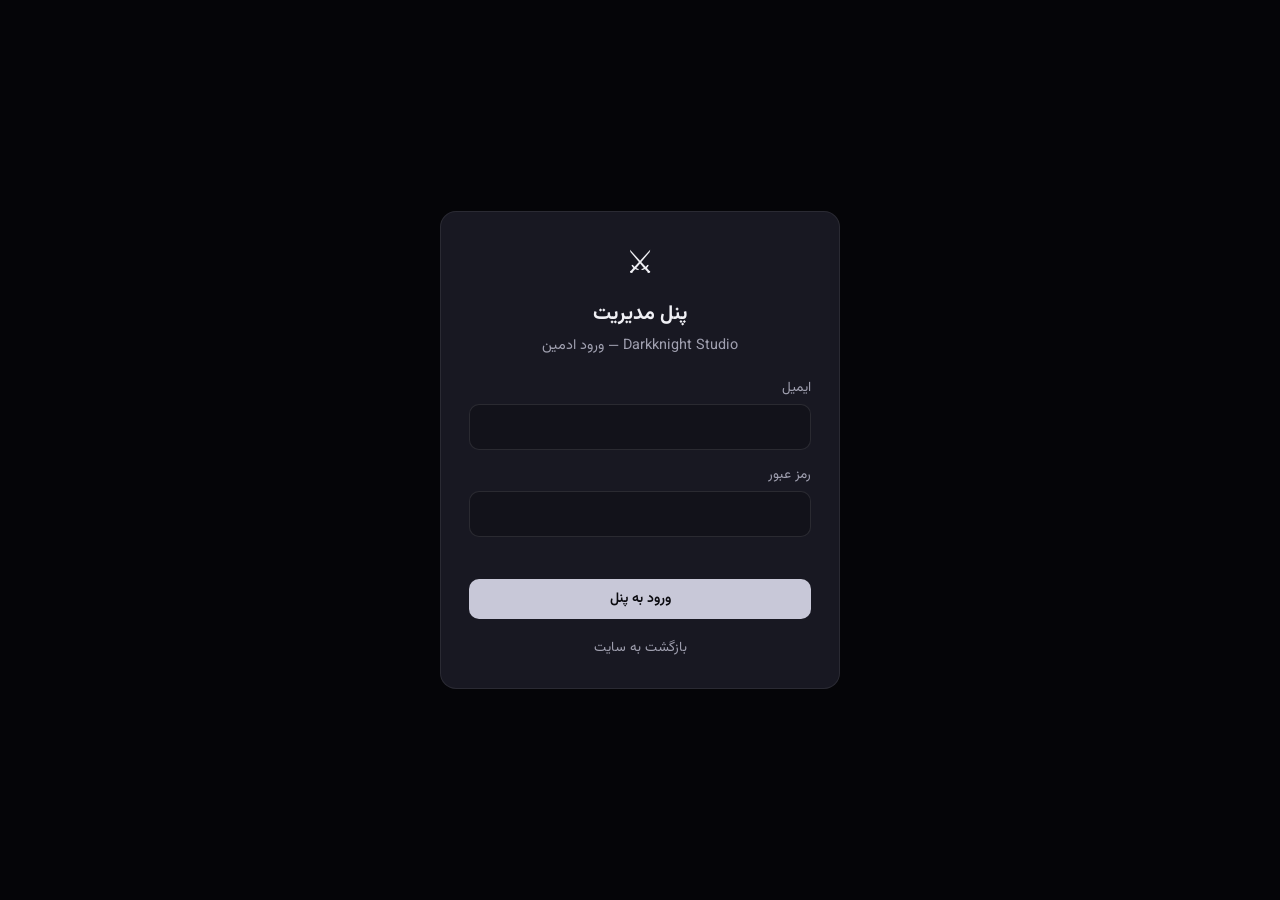
<file: darkknight/admin.html>
<!DOCTYPE html>
<html lang="fa" dir="rtl">
<head>
  <meta charset="UTF-8">
  <meta name="viewport" content="width=device-width, initial-scale=1.0">
  <title>پنل مدیریت | Darkknight Studio</title>
  <meta name="robots" content="noindex, nofollow">
  <meta name="theme-color" content="#050508">
  <link href="https://fonts.googleapis.com/css2?family=Vazirmatn:wght@400;500;600;700;800&display=swap" rel="stylesheet">
  <style>
    *{box-sizing:border-box;margin:0;padding:0}
    body{font-family:Vazirmatn,system-ui,sans-serif;background:#050508;color:#f0f0f5;min-height:100vh}
    .login-wrap{min-height:100vh;display:flex;align-items:center;justify-content:center;padding:1.5rem}
    .card{width:100%;max-width:400px;background:rgba(26,26,36,.95);border:1px solid rgba(255,255,255,.08);border-radius:16px;padding:1.75rem}
    .icon{text-align:center;font-size:2rem;margin-bottom:.5rem}
    h1{text-align:center;font-size:1.25rem;margin-bottom:.25rem}
    .sub{text-align:center;color:#a0a0b0;font-size:.9rem;margin-bottom:1.25rem}
    label{display:block;margin-bottom:.35rem;font-size:.85rem;color:#a0a0b0}
    input,textarea,select{width:100%;padding:.65rem .85rem;margin-bottom:.85rem;background:#12121a;border:1px solid rgba(255,255,255,.1);border-radius:10px;color:#f0f0f5;font-size:.95rem;font-family:inherit}
    textarea{min-height:90px;resize:vertical}
    input:focus,textarea:focus,select:focus{outline:none;border-color:#c8c8d8}
    .btn{display:inline-flex;align-items:center;justify-content:center;padding:.55rem 1rem;border:none;border-radius:10px;font-weight:600;font-size:.875rem;cursor:pointer;font-family:inherit}
    .btn-primary{background:#c8c8d8;color:#0a0a0f}
    .btn-ghost{background:transparent;border:1px solid rgba(255,255,255,.12);color:#a0a0b0}
    .btn-danger{background:#ef4444;color:#fff}
    .btn-sm{padding:.35rem .65rem;font-size:.8rem}
    .btn:disabled{opacity:.6;cursor:not-allowed}
    .btn-block{width:100%}
    .error{color:#ef4444;font-size:.85rem;margin-bottom:.75rem;min-height:1.2em}
    .ok{color:#3ecf8e;font-size:.85rem;margin-bottom:.75rem}
    .back{text-align:center;margin-top:1rem}
    .back a{color:#a0a0b0;text-decoration:none;font-size:.85rem}
    #dashboard{display:none}
    .dash{display:grid;grid-template-columns:230px 1fr;min-height:100vh}
    .side{background:#0a0a0f;border-left:1px solid rgba(255,255,255,.08);padding:1rem .75rem;position:sticky;top:0;height:100vh;overflow-y:auto}
    .side .brand{font-weight:800;padding:.5rem .75rem 1rem;border-bottom:1px solid rgba(255,255,255,.08);margin-bottom:.75rem}
    .side a{display:block;padding:.5rem .75rem;color:#a0a0b0;text-decoration:none;border-radius:8px;font-size:.875rem;margin-bottom:.1rem}
    .side a:hover,.side a.active{background:rgba(200,200,216,.15);color:#f0f0f5}
    .side .role{font-size:.75rem;color:#6a6a7a;padding:0 .75rem .75rem}
    .main{padding:1.25rem 1.5rem;max-width:1100px}
    .main h2{font-size:1.2rem;margin-bottom:1rem}
    .toolbar{display:flex;flex-wrap:wrap;gap:.5rem;margin-bottom:1rem;align-items:center}
    .stats{display:grid;grid-template-columns:repeat(auto-fill,minmax(130px,1fr));gap:.75rem;margin-bottom:1.25rem}
    .stat{background:rgba(26,26,36,.9);border:1px solid rgba(255,255,255,.08);border-radius:12px;padding:.9rem}
    .stat b{font-size:1.35rem;display:block}
    .stat span{font-size:.75rem;color:#6a6a7a}
    table{width:100%;border-collapse:collapse;font-size:.85rem}
    th,td{padding:.55rem .4rem;border-bottom:1px solid rgba(255,255,255,.08);text-align:right;vertical-align:top}
    th{color:#6a6a7a;font-weight:600}
    .panel{display:none}
    .panel.active{display:block}
    .form-box{background:rgba(26,26,36,.9);border:1px solid rgba(255,255,255,.08);border-radius:12px;padding:1.15rem;margin-bottom:1.25rem}
    .form-box h3{font-size:1rem;margin-bottom:.85rem}
    .row2{display:grid;grid-template-columns:1fr 1fr;gap:.75rem}
    .muted{color:#6a6a7a;font-size:.85rem}
    .badge{display:inline-block;padding:.15rem .45rem;border-radius:999px;font-size:.7rem;background:rgba(200,200,216,.15);color:#c8c8d8}
    @media(max-width:768px){.dash{grid-template-columns:1fr}.side{position:static;height:auto}.row2{grid-template-columns:1fr}}
  </style>
</head>
<body>
  <div id="login-wrap" class="login-wrap">
    <div class="card">
      <div class="icon">⚔</div>
      <h1>پنل مدیریت</h1>
      <p class="sub">Darkknight Studio — ورود ادمین</p>
      <form id="login-form">
        <label>ایمیل</label>
        <input type="email" id="email" required dir="ltr" autocomplete="username">
        <label>رمز عبور</label>
        <input type="password" id="password" required dir="ltr" minlength="6" autocomplete="current-password">
        <p class="error" id="error"></p>
        <button type="submit" class="btn btn-primary btn-block" id="btn">ورود به پنل</button>
      </form>
      <p class="back"><a href="index.html">بازگشت به سایت</a></p>
    </div>
  </div>

  <div id="dashboard">
    <div class="dash">
      <aside class="side">
        <div class="brand">⚔ پنل مدیریت</div>
        <div class="role" id="admin-role"></div>
        <nav id="nav">
          <a href="#" data-p="dash" class="active">داشبورد</a>
          <a href="#" data-p="news">اخبار</a>
          <a href="#" data-p="products">فروشگاه / محصولات</a>
          <a href="#" data-p="categories">دسته‌بندی‌ها</a>
          <a href="#" data-p="projects">پروژه‌ها</a>
          <a href="#" data-p="team">اعضای تیم</a>
          <a href="#" data-p="tickets">تیکت‌ها</a>
          <a href="#" data-p="memberships">درخواست عضویت</a>
          <a href="#" data-p="orders">سفارش‌ها</a>
          <a href="#" data-p="links">لینک‌های رسمی</a>
          <a href="#" data-p="settings">تنظیمات سایت</a>
          <a href="owner.html" id="owner-link" style="display:none">پنل مالک ←</a>
          <a href="index.html">سایت</a>
          <a href="#" id="logout">خروج</a>
        </nav>
      </aside>
      <main class="main">
        <h2 id="title">داشبورد</h2>
        <div id="msg" class="ok"></div>
        <div id="p-dash" class="panel active"></div>
        <div id="p-news" class="panel"></div>
        <div id="p-products" class="panel"></div>
        <div id="p-categories" class="panel"></div>
        <div id="p-projects" class="panel"></div>
        <div id="p-team" class="panel"></div>
        <div id="p-tickets" class="panel"></div>
        <div id="p-memberships" class="panel"></div>
        <div id="p-orders" class="panel"></div>
        <div id="p-links" class="panel"></div>
        <div id="p-settings" class="panel"></div>
      </main>
    </div>
  </div>

<script>
(function(){
  var URL = "https://exaryvtjayuwgyqnioem.supabase.co";
  var KEY = "eyJhbGciOiJIUzI1NiIsInR5cCI6IkpXVCJ9.eyJpc3MiOiJzdXBhYmFzZSIsInJlZiI6ImV4YXJ5dnRqYXl1d2d5cW5pb2VtIiwicm9sZSI6ImFub24iLCJpYXQiOjE3ODk1NzgxMjUsImV4cCI6MjEwNTE1NDEyNX0.qMKyG9gwUTeNbfXhzbSbTEJMEh4Dy-5M3gZ9vXpmsKs";
  var session = null, admin = null;

  function hdr(auth){
    var h = {"apikey":KEY,"Content-Type":"application/json","Prefer":"return=representation"};
    h["Authorization"] = "Bearer " + ((auth && session && session.access_token) ? session.access_token : KEY);
    return h;
  }
  function esc(s){ if(s==null)return""; return String(s).replace(/&/g,"&amp;").replace(/</g,"&lt;").replace(/>/g,"&gt;").replace(/"/g,"&quot;"); }
  function toast(m, isErr){ var el=document.getElementById("msg"); el.className=isErr?"error":"ok"; el.textContent=m; setTimeout(function(){el.textContent="";},4000); }
  function slugify(t){ return String(t||"").trim().toLowerCase().replace(/\s+/g,"-").replace(/[^\w\u0600-\u06FF\-]+/g,"").slice(0,80) || ("item-"+Date.now()); }

  async function api(path, opt){
    opt = opt || {};
    var res = await fetch(URL + path, {
      method: opt.method || "GET",
      headers: Object.assign(hdr(opt.auth !== false), opt.headers||{}),
      body: opt.body ? JSON.stringify(opt.body) : undefined
    });
    var text = await res.text();
    var data = null;
    try { data = text ? JSON.parse(text) : null; } catch(e){ data = text; }
    if(!res.ok){
      var msg = (data && (data.message || data.msg || data.error_description || data.error)) || ("HTTP "+res.status);
      if(typeof msg === "object") msg = JSON.stringify(msg);
      throw new Error(msg);
    }
    return data;
  }

  async function count(table, filter){
    var q = "/rest/v1/"+table+"?select=id";
    if(filter) Object.keys(filter).forEach(function(k){ q += "&"+k+"=eq."+encodeURIComponent(filter[k]); });
    var res = await fetch(URL+q, { method:"HEAD", headers: Object.assign(hdr(true), {"Prefer":"count=exact"}) });
    var cr = res.headers.get("content-range");
    if(cr && cr.indexOf("/")>=0){ var n=parseInt(cr.split("/")[1],10); return isNaN(n)?0:n; }
    return 0;
  }

  /* ---- Auth ---- */
  document.getElementById("login-form").onsubmit = async function(e){
    e.preventDefault();
    var err=document.getElementById("error"); err.textContent="";
    var btn=document.getElementById("btn"); btn.disabled=true; btn.textContent="در حال ورود…";
    try{
      session = await api("/auth/v1/token?grant_type=password", {
        method:"POST", auth:false,
        body:{ email: document.getElementById("email").value.trim(), password: document.getElementById("password").value }
      });
      if(!session.access_token || !session.user) throw new Error("پاسخ ورود نامعتبر");
      var rows = await api("/rest/v1/admins?user_id=eq."+encodeURIComponent(session.user.id)+"&is_active=eq.true&select=*,roles(name,permissions)");
      admin = rows && rows[0];
      if(!admin){ session=null; throw new Error("این حساب دسترسی مدیریت ندارد."); }
      document.getElementById("login-wrap").style.display="none";
      document.getElementById("dashboard").style.display="block";
      document.getElementById("admin-role").textContent = (admin.display_name||"")+" · "+((admin.roles&&admin.roles.name)||"ADMIN");
      if(admin.roles && admin.roles.name==="OWNER") document.getElementById("owner-link").style.display="block";
      loadDash();
    }catch(ex){
      var m=ex.message||"خطا";
      if(/invalid.*(login|credentials)/i.test(m)) m="ایمیل یا رمز عبور اشتباه است.";
      if(/Failed to fetch|NetworkError/i.test(m)) m="خطای شبکه / دسترسی به Supabase.";
      err.textContent=m;
    }finally{ btn.disabled=false; btn.textContent="ورود به پنل"; }
  };

  document.getElementById("logout").onclick=function(e){
    e.preventDefault(); session=null; admin=null;
    document.getElementById("dashboard").style.display="none";
    document.getElementById("login-wrap").style.display="flex";
    document.getElementById("login-form").reset();
  };

  /* ---- Nav ---- */
  document.querySelectorAll("#nav a[data-p]").forEach(function(a){
    a.onclick=function(e){
      e.preventDefault();
      document.querySelectorAll("#nav a").forEach(function(x){x.classList.remove("active");});
      a.classList.add("active");
      var p=a.getAttribute("data-p");
      document.querySelectorAll(".panel").forEach(function(x){x.classList.remove("active");});
      document.getElementById("p-"+p).classList.add("active");
      var titles={dash:"داشبورد",news:"اخبار",products:"فروشگاه / محصولات",categories:"دسته‌بندی‌ها",projects:"پروژه‌ها",team:"اعضای تیم",tickets:"تیکت‌ها",memberships:"درخواست عضویت",orders:"سفارش‌ها",links:"لینک‌های رسمی",settings:"تنظیمات سایت"};
      document.getElementById("title").textContent=titles[p]||p;
      if(p==="dash") loadDash();
      if(p==="news") loadNews();
      if(p==="products") loadProducts();
      if(p==="categories") loadCategories();
      if(p==="projects") loadProjects();
      if(p==="team") loadTeam();
      if(p==="tickets") loadTickets();
      if(p==="memberships") loadMemberships();
      if(p==="orders") loadOrders();
      if(p==="links") loadLinks();
      if(p==="settings") loadSettings();
    };
  });

  /* ---- Dashboard ---- */
  async function loadDash(){
    var el=document.getElementById("p-dash");
    el.innerHTML="<p class='muted'>بارگذاری…</p>";
    try{
      var c=await Promise.all([
        count("projects").catch(function(){return 0;}),
        count("news").catch(function(){return 0;}),
        count("tickets",{status:"OPEN"}).catch(function(){return 0;}),
        count("team_applications",{status:"PENDING"}).catch(function(){return 0;}),
        count("products").catch(function(){return 0;}),
        count("team_members").catch(function(){return 0;})
      ]);
      var L=["پروژه‌ها","اخبار","تیکت باز","عضویت جدید","محصولات","اعضای تیم"];
      el.innerHTML='<div class="stats">'+c.map(function(n,i){return '<div class="stat"><b>'+Number(n).toLocaleString("fa-IR")+'</b><span>'+L[i]+'</span></div>';}).join("")+"</div>";
    }catch(e){ el.innerHTML="<p class='error'>"+esc(e.message)+"</p>"; }
  }

  /* ---- NEWS CRUD ---- */
  async function loadNews(){
    var el=document.getElementById("p-news");
    el.innerHTML='<div class="form-box"><h3>افزودن / ویرایش خبر</h3>'+
      '<input type="hidden" id="n-id">'+
      '<label>عنوان *</label><input id="n-title">'+
      '<label>محتوا</label><textarea id="n-content"></textarea>'+
      '<div class="row2"><div><label>وضعیت</label><select id="n-status"><option value="DRAFT">پیش‌نویس</option><option value="PUBLISHED">منتشر</option><option value="ARCHIVED">آرشیو</option></select></div>'+
      '<div><label>تصویر (URL)</label><input id="n-img" dir="ltr"></div></div>'+
      '<button class="btn btn-primary" id="n-save">ذخیره خبر</button> <button class="btn btn-ghost" id="n-reset">پاک کردن فرم</button></div>'+
      '<div id="n-list"><p class="muted">بارگذاری لیست…</p></div>';

    document.getElementById("n-reset").onclick=function(){ document.getElementById("n-id").value=""; document.getElementById("n-title").value=""; document.getElementById("n-content").value=""; document.getElementById("n-img").value=""; document.getElementById("n-status").value="DRAFT"; };
    document.getElementById("n-save").onclick=async function(){
      var title=document.getElementById("n-title").value.trim();
      if(!title){ toast("عنوان لازم است",true); return; }
      var id=document.getElementById("n-id").value;
      var body={ title:title, content:document.getElementById("n-content").value, status:document.getElementById("n-status").value, cover_url:document.getElementById("n-img").value.trim()||null };
      if(body.status==="PUBLISHED") body.published_at=new Date().toISOString();
      try{
        if(id) await api("/rest/v1/news?id=eq."+id,{method:"PATCH",body:body});
        else await api("/rest/v1/news",{method:"POST",body:body});
        toast("خبر ذخیره شد"); document.getElementById("n-reset").click(); loadNews();
      }catch(e){ toast(e.message,true); }
    };
    try{
      var data=await api("/rest/v1/news?select=*&order=created_at.desc&limit=50");
      if(!data.length){ document.getElementById("n-list").innerHTML="<p class='muted'>خبری نیست</p>"; return; }
      document.getElementById("n-list").innerHTML="<table><thead><tr><th>عنوان</th><th>وضعیت</th><th></th></tr></thead><tbody>"+
        data.map(function(n){ return "<tr><td>"+esc(n.title)+"</td><td><span class='badge'>"+esc(n.status)+"</span></td><td>"+
          "<button class='btn btn-ghost btn-sm' data-edit='"+n.id+"'>ویرایش</button> "+
          "<button class='btn btn-danger btn-sm' data-del='"+n.id+"'>حذف</button></td></tr>"; }).join("")+"</tbody></table>";
      document.querySelectorAll("[data-edit]").forEach(function(b){
        b.onclick=function(){
          var n=data.find(function(x){return x.id===b.getAttribute("data-edit");});
          if(!n) return;
          document.getElementById("n-id").value=n.id;
          document.getElementById("n-title").value=n.title||"";
          document.getElementById("n-content").value=n.content||"";
          document.getElementById("n-status").value=n.status||"DRAFT";
          document.getElementById("n-img").value=n.cover_url||n.image_url||"";
          window.scrollTo({top:0,behavior:"smooth"});
        };
      });
      document.querySelectorAll("[data-del]").forEach(function(b){
        b.onclick=async function(){
          if(!confirm("حذف این خبر؟")) return;
          try{ await api("/rest/v1/news?id=eq."+b.getAttribute("data-del"),{method:"DELETE"}); toast("حذف شد"); loadNews(); }catch(e){ toast(e.message,true); }
        };
      });
    }catch(e){ document.getElementById("n-list").innerHTML="<p class='error'>"+esc(e.message)+"</p>"; }
  }

  /* ---- PRODUCTS CRUD ---- */
  async function loadProducts(){
    var el=document.getElementById("p-products");
    el.innerHTML='<div class="form-box"><h3>افزودن / ویرایش محصول</h3>'+
      '<input type="hidden" id="pr-id">'+
      '<label>نام محصول *</label><input id="pr-name">'+
      '<label>اسلاگ (انگلیسی، یکتا)</label><input id="pr-slug" dir="ltr" placeholder="auto-from-name">'+
      '<label>توضیح کوتاه</label><input id="pr-short">'+
      '<label>توضیحات کامل</label><textarea id="pr-desc"></textarea>'+
      '<div class="row2"><div><label>قیمت (تومان)</label><input id="pr-price" type="number" min="0" value="0"></div>'+
      '<div><label>قیمت تخفیف</label><input id="pr-sale" type="number" min="0" placeholder="خالی = بدون تخفیف"></div></div>'+
      '<div class="row2"><div><label>نسخه</label><input id="pr-ver" value="1.0.0"></div>'+
      '<div><label>تصویر کاور (URL)</label><input id="pr-cover" dir="ltr"></div></div>'+
      '<div class="row2"><div><label>دسته‌بندی</label><select id="pr-cat"><option value="">—</option></select></div>'+
      '<div><label>منتشر شود؟</label><select id="pr-pub"><option value="false">خیر</option><option value="true">بله</option></select></div></div>'+
      '<button class="btn btn-primary" id="pr-save">ذخیره محصول</button> <button class="btn btn-ghost" id="pr-reset">پاک کردن فرم</button></div>'+
      '<div id="pr-list"><p class="muted">بارگذاری…</p></div>';

    try{
      var cats=await api("/rest/v1/product_categories?select=id,name&order=display_order");
      var sel=document.getElementById("pr-cat");
      cats.forEach(function(c){ var o=document.createElement("option"); o.value=c.id; o.textContent=c.name; sel.appendChild(o); });
    }catch(e){ /* categories table may not exist yet */ }

    document.getElementById("pr-reset").onclick=function(){
      ["pr-id","pr-name","pr-slug","pr-short","pr-desc","pr-sale","pr-cover"].forEach(function(id){ document.getElementById(id).value=""; });
      document.getElementById("pr-price").value="0"; document.getElementById("pr-ver").value="1.0.0";
      document.getElementById("pr-pub").value="false"; document.getElementById("pr-cat").value="";
    };
    document.getElementById("pr-save").onclick=async function(){
      var name=document.getElementById("pr-name").value.trim();
      if(!name){ toast("نام لازم است",true); return; }
      var slug=document.getElementById("pr-slug").value.trim()||slugify(name);
      var sale=document.getElementById("pr-sale").value;
      var body={
        name:name, slug:slug,
        short_description:document.getElementById("pr-short").value.trim()||null,
        description:document.getElementById("pr-desc").value||null,
        price:Number(document.getElementById("pr-price").value)||0,
        sale_price: sale===""?null:Number(sale),
        version:document.getElementById("pr-ver").value||"1.0.0",
        cover_url:document.getElementById("pr-cover").value.trim()||null,
        category_id:document.getElementById("pr-cat").value||null,
        is_published: document.getElementById("pr-pub").value==="true"
      };
      if(body.is_published) body.published_at=new Date().toISOString();
      var id=document.getElementById("pr-id").value;
      try{
        if(id) await api("/rest/v1/products?id=eq."+id,{method:"PATCH",body:body});
        else await api("/rest/v1/products",{method:"POST",body:body});
        toast("محصول ذخیره شد"); document.getElementById("pr-reset").click(); loadProducts();
      }catch(e){ toast(e.message+" — اگر جدول products نیست، migration 004 را اجرا کنید",true); }
    };

    try{
      var data=await api("/rest/v1/products?select=id,name,slug,price,sale_price,is_published,version&order=created_at.desc&limit=80");
      if(!data.length){ document.getElementById("pr-list").innerHTML="<p class='muted'>محصولی نیست</p>"; return; }
      document.getElementById("pr-list").innerHTML="<table><thead><tr><th>نام</th><th>قیمت</th><th>منتشر</th><th></th></tr></thead><tbody>"+
        data.map(function(p){ return "<tr><td>"+esc(p.name)+"</td><td>"+Number(p.sale_price!=null?p.sale_price:p.price).toLocaleString("fa-IR")+"</td><td>"+(p.is_published?"بله":"خیر")+"</td><td>"+
          "<button class='btn btn-ghost btn-sm' data-pedit='"+p.id+"'>ویرایش</button> "+
          "<button class='btn btn-danger btn-sm' data-pdel='"+p.id+"'>حذف</button></td></tr>"; }).join("")+"</tbody></table>";
      document.querySelectorAll("[data-pedit]").forEach(function(b){
        b.onclick=async function(){
          var full=await api("/rest/v1/products?id=eq."+b.getAttribute("data-pedit")+"&select=*");
          var p=full[0]; if(!p) return;
          document.getElementById("pr-id").value=p.id;
          document.getElementById("pr-name").value=p.name||"";
          document.getElementById("pr-slug").value=p.slug||"";
          document.getElementById("pr-short").value=p.short_description||"";
          document.getElementById("pr-desc").value=p.description||"";
          document.getElementById("pr-price").value=p.price||0;
          document.getElementById("pr-sale").value=p.sale_price!=null?p.sale_price:"";
          document.getElementById("pr-ver").value=p.version||"1.0.0";
          document.getElementById("pr-cover").value=p.cover_url||"";
          document.getElementById("pr-cat").value=p.category_id||"";
          document.getElementById("pr-pub").value=p.is_published?"true":"false";
          window.scrollTo({top:0,behavior:"smooth"});
        };
      });
      document.querySelectorAll("[data-pdel]").forEach(function(b){
        b.onclick=async function(){
          if(!confirm("حذف محصول؟")) return;
          try{ await api("/rest/v1/products?id=eq."+b.getAttribute("data-pdel"),{method:"DELETE"}); toast("حذف شد"); loadProducts(); }catch(e){ toast(e.message,true); }
        };
      });
    }catch(e){ document.getElementById("pr-list").innerHTML="<p class='error'>"+esc(e.message)+"<br><span class='muted'>جدول products نیاز به migration 004 دارد.</span></p>"; }
  }

  /* ---- CATEGORIES ---- */
  async function loadCategories(){
    var el=document.getElementById("p-categories");
    el.innerHTML='<div class="form-box"><h3>دسته‌بندی جدید</h3>'+
      '<label>نام *</label><input id="c-name">'+
      '<label>اسلاگ</label><input id="c-slug" dir="ltr">'+
      '<label>آیکون</label><input id="c-icon" value="📦">'+
      '<button class="btn btn-primary" id="c-save">افزودن</button></div><div id="c-list"></div>';
    document.getElementById("c-save").onclick=async function(){
      var name=document.getElementById("c-name").value.trim();
      if(!name) return toast("نام لازم است",true);
      var slug=document.getElementById("c-slug").value.trim()||slugify(name);
      try{
        await api("/rest/v1/product_categories",{method:"POST",body:{name:name,slug:slug,icon:document.getElementById("c-icon").value||"📦",is_active:true}});
        toast("اضافه شد"); loadCategories();
      }catch(e){ toast(e.message,true); }
    };
    try{
      var data=await api("/rest/v1/product_categories?select=*&order=display_order");
      document.getElementById("c-list").innerHTML=!data.length?"<p class='muted'>خالی</p>":
        "<table><thead><tr><th>نام</th><th>اسلاگ</th><th></th></tr></thead><tbody>"+
        data.map(function(c){ return "<tr><td>"+esc(c.icon)+" "+esc(c.name)+"</td><td dir='ltr'>"+esc(c.slug)+"</td><td>"+
          "<button class='btn btn-danger btn-sm' data-cdel='"+c.id+"'>حذف</button></td></tr>"; }).join("")+"</tbody></table>";
      document.querySelectorAll("[data-cdel]").forEach(function(b){
        b.onclick=async function(){ if(!confirm("حذف؟"))return; try{ await api("/rest/v1/product_categories?id=eq."+b.getAttribute("data-cdel"),{method:"DELETE"}); loadCategories(); }catch(e){ toast(e.message,true);} };
      });
    }catch(e){ document.getElementById("c-list").innerHTML="<p class='error'>"+esc(e.message)+"</p>"; }
  }

  /* ---- PROJECTS CRUD ---- */
  async function loadProjects(){
    var el=document.getElementById("p-projects");
    el.innerHTML='<div class="form-box"><h3>افزودن / ویرایش پروژه</h3>'+
      '<input type="hidden" id="pj-id">'+
      '<label>عنوان *</label><input id="pj-title">'+
      '<label>توضیحات</label><textarea id="pj-desc"></textarea>'+
      '<div class="row2"><div><label>وضعیت</label><select id="pj-status"><option value="IN_DEVELOPMENT">در حال توسعه</option><option value="ONLINE">آنلاین</option><option value="OFFLINE">آفلاین</option><option value="ARCHIVED">آرشیو</option></select></div>'+
      '<div><label>نسخه</label><input id="pj-ver" value="1.0.0"></div></div>'+
      '<div class="row2"><div><label>لوگو URL</label><input id="pj-logo" dir="ltr"></div><div><label>بنر URL</label><input id="pj-banner" dir="ltr"></div></div>'+
      '<button class="btn btn-primary" id="pj-save">ذخیره</button> <button class="btn btn-ghost" id="pj-reset">پاک کردن</button></div><div id="pj-list"></div>';
    document.getElementById("pj-reset").onclick=function(){ ["pj-id","pj-title","pj-desc","pj-logo","pj-banner"].forEach(function(i){document.getElementById(i).value="";}); document.getElementById("pj-ver").value="1.0.0"; document.getElementById("pj-status").value="IN_DEVELOPMENT"; };
    document.getElementById("pj-save").onclick=async function(){
      var title=document.getElementById("pj-title").value.trim();
      if(!title) return toast("عنوان لازم است",true);
      var body={title:title,description:document.getElementById("pj-desc").value,status:document.getElementById("pj-status").value,version:document.getElementById("pj-ver").value,logo_url:document.getElementById("pj-logo").value.trim()||null,banner_url:document.getElementById("pj-banner").value.trim()||null};
      var id=document.getElementById("pj-id").value;
      try{
        if(id) await api("/rest/v1/projects?id=eq."+id,{method:"PATCH",body:body});
        else await api("/rest/v1/projects",{method:"POST",body:body});
        toast("ذخیره شد"); document.getElementById("pj-reset").click(); loadProjects();
      }catch(e){ toast(e.message,true); }
    };
    try{
      var data=await api("/rest/v1/projects?select=*&order=display_order");
      document.getElementById("pj-list").innerHTML=!data.length?"<p class='muted'>خالی</p>":
        "<table><thead><tr><th>عنوان</th><th>وضعیت</th><th></th></tr></thead><tbody>"+
        data.map(function(p){ return "<tr><td>"+esc(p.title)+"</td><td>"+esc(p.status)+"</td><td>"+
          "<button class='btn btn-ghost btn-sm' data-e='"+p.id+"'>ویرایش</button> "+
          "<button class='btn btn-danger btn-sm' data-d='"+p.id+"'>حذف</button></td></tr>"; }).join("")+"</tbody></table>";
      document.querySelectorAll("#pj-list [data-e]").forEach(function(b){
        b.onclick=function(){
          var p=data.find(function(x){return x.id===b.getAttribute("data-e");});
          if(!p)return;
          document.getElementById("pj-id").value=p.id; document.getElementById("pj-title").value=p.title||"";
          document.getElementById("pj-desc").value=p.description||""; document.getElementById("pj-status").value=p.status||"IN_DEVELOPMENT";
          document.getElementById("pj-ver").value=p.version||""; document.getElementById("pj-logo").value=p.logo_url||""; document.getElementById("pj-banner").value=p.banner_url||"";
        };
      });
      document.querySelectorAll("#pj-list [data-d]").forEach(function(b){
        b.onclick=async function(){ if(!confirm("حذف؟"))return; try{ await api("/rest/v1/projects?id=eq."+b.getAttribute("data-d"),{method:"DELETE"}); loadProjects(); }catch(e){ toast(e.message,true);} };
      });
    }catch(e){ document.getElementById("pj-list").innerHTML="<p class='error'>"+esc(e.message)+"</p>"; }
  }

  /* ---- TEAM ---- */
  async function loadTeam(){
    var el=document.getElementById("p-team");
    el.innerHTML='<div class="form-box"><h3>عضو جدید</h3>'+
      '<label>نام *</label><input id="tm-name"><label>نقش</label><input id="tm-role"><label>بیو</label><textarea id="tm-bio"></textarea>'+
      '<label>آواتار URL</label><input id="tm-avatar" dir="ltr">'+
      '<button class="btn btn-primary" id="tm-save">افزودن</button></div><div id="tm-list"></div>';
    document.getElementById("tm-save").onclick=async function(){
      var name=document.getElementById("tm-name").value.trim();
      if(!name) return toast("نام لازم است",true);
      try{
        await api("/rest/v1/team_members",{method:"POST",body:{name:name,role:document.getElementById("tm-role").value,bio:document.getElementById("tm-bio").value,avatar_url:document.getElementById("tm-avatar").value.trim()||null,is_visible:true}});
        toast("اضافه شد"); loadTeam();
      }catch(e){ toast(e.message,true); }
    };
    try{
      var data=await api("/rest/v1/team_members?select=*&order=display_order");
      document.getElementById("tm-list").innerHTML=!data.length?"<p class='muted'>خالی</p>":
        "<table><thead><tr><th>نام</th><th>نقش</th><th></th></tr></thead><tbody>"+
        data.map(function(m){ return "<tr><td>"+esc(m.name)+"</td><td>"+esc(m.role)+"</td><td><button class='btn btn-danger btn-sm' data-d='"+m.id+"'>حذف</button></td></tr>"; }).join("")+"</tbody></table>";
      document.querySelectorAll("#tm-list [data-d]").forEach(function(b){
        b.onclick=async function(){ if(!confirm("حذف؟"))return; await api("/rest/v1/team_members?id=eq."+b.getAttribute("data-d"),{method:"DELETE"}); loadTeam(); };
      });
    }catch(e){ document.getElementById("tm-list").innerHTML="<p class='error'>"+esc(e.message)+"</p>"; }
  }

  /* ---- TICKETS ---- */
  async function loadTickets(){
    var el=document.getElementById("p-tickets");
    el.innerHTML="<p class='muted'>بارگذاری…</p>";
    try{
      var data=await api("/rest/v1/tickets?select=*&order=created_at.desc&limit=60");
      if(!data.length){ el.innerHTML="<p class='muted'>تیکتی نیست</p>"; return; }
      el.innerHTML="<table><thead><tr><th>موضوع</th><th>نام</th><th>وضعیت</th><th></th></tr></thead><tbody>"+
        data.map(function(t){ return "<tr><td>"+esc(t.subject)+"</td><td>"+esc(t.creator_name)+"</td><td><select data-st='"+t.id+"'><option value='OPEN'"+(t.status==="OPEN"?" selected":"")+">باز</option><option value='IN_PROGRESS'"+(t.status==="IN_PROGRESS"?" selected":"")+">بررسی</option><option value='WAITING'"+(t.status==="WAITING"?" selected":"")+">منتظر</option><option value='CLOSED'"+(t.status==="CLOSED"?" selected":"")+">بسته</option></select></td><td><a class='btn btn-ghost btn-sm' href='support.html?token="+encodeURIComponent(t.access_token)+"' target='_blank'>چت</a></td></tr>"; }).join("")+"</tbody></table>";
      document.querySelectorAll("[data-st]").forEach(function(s){
        s.onchange=async function(){ try{ await api("/rest/v1/tickets?id=eq."+s.getAttribute("data-st"),{method:"PATCH",body:{status:s.value}}); toast("وضعیت عوض شد"); }catch(e){ toast(e.message,true);} };
      });
    }catch(e){ el.innerHTML="<p class='error'>"+esc(e.message)+"</p>"; }
  }

  /* ---- MEMBERSHIPS ---- */
  async function loadMemberships(){
    var el=document.getElementById("p-memberships");
    el.innerHTML="<p class='muted'>بارگذاری…</p>";
    try{
      var data=await api("/rest/v1/team_applications?select=*&order=created_at.desc&limit=60");
      if(!data.length){ el.innerHTML="<p class='muted'>درخواستی نیست</p>"; return; }
      el.innerHTML="<table><thead><tr><th>نام</th><th>موبایل</th><th>مهارت</th><th>وضعیت</th><th></th></tr></thead><tbody>"+
        data.map(function(m){ return "<tr><td>"+esc(m.name)+"</td><td dir='ltr'>"+esc(m.mobile||m.contact||"—")+"</td><td>"+esc((m.skills||"").slice(0,40))+"</td><td>"+esc(m.status)+"</td><td>"+
          "<button class='btn btn-primary btn-sm' data-a='"+m.id+"'>پذیرش</button> <button class='btn btn-danger btn-sm' data-r='"+m.id+"'>رد</button></td></tr>"; }).join("")+"</tbody></table>";
      document.querySelectorAll("[data-a]").forEach(function(b){ b.onclick=async function(){ await api("/rest/v1/team_applications?id=eq."+b.getAttribute("data-a"),{method:"PATCH",body:{status:"ACCEPTED"}}); loadMemberships(); }; });
      document.querySelectorAll("[data-r]").forEach(function(b){ b.onclick=async function(){ await api("/rest/v1/team_applications?id=eq."+b.getAttribute("data-r"),{method:"PATCH",body:{status:"REJECTED"}}); loadMemberships(); }; });
    }catch(e){ el.innerHTML="<p class='error'>"+esc(e.message)+"</p>"; }
  }

  /* ---- ORDERS ---- */
  async function loadOrders(){
    var el=document.getElementById("p-orders");
    el.innerHTML="<p class='muted'>بارگذاری…</p>";
    try{
      var data=await api("/rest/v1/orders?select=*&order=created_at.desc&limit=50");
      if(!data.length){ el.innerHTML="<p class='muted'>سفارشی نیست (بعد از migration 004 و خرید کاربران)</p>"; return; }
      el.innerHTML="<table><thead><tr><th>شماره</th><th>وضعیت</th><th>پرداخت</th><th>مبلغ</th><th></th></tr></thead><tbody>"+
        data.map(function(o){ return "<tr><td>"+esc(o.order_number)+"</td><td>"+esc(o.status)+"</td><td>"+esc(o.payment_status)+"</td><td>"+Number(o.total).toLocaleString("fa-IR")+"</td><td>"+
          "<select data-os='"+o.id+"'><option value='pending_payment'>در انتظار</option><option value='paid'>پرداخت‌شده</option><option value='processing'>پردازش</option><option value='delivered'>تحویل</option><option value='cancelled'>لغو</option></select></td></tr>"; }).join("")+"</tbody></table>";
      document.querySelectorAll("[data-os]").forEach(function(s){
        s.value = (data.find(function(x){return x.id===s.getAttribute("data-os");})||{}).status || "pending_payment";
        s.onchange=async function(){ try{ await api("/rest/v1/orders?id=eq."+s.getAttribute("data-os"),{method:"PATCH",body:{status:s.value,payment_status:s.value==="paid"||s.value==="delivered"?"paid":undefined}}); toast("به‌روز شد"); }catch(e){ toast(e.message,true);} };
      });
    }catch(e){ el.innerHTML="<p class='error'>"+esc(e.message)+"<br><span class='muted'>نیاز به migration 004</span></p>"; }
  }

  /* ---- LINKS ---- */
  async function loadLinks(){
    var el=document.getElementById("p-links");
    el.innerHTML='<div class="form-box"><h3>لینک جدید</h3><label>عنوان</label><input id="l-title"><label>آدرس</label><input id="l-url" dir="ltr"><label>آیکون</label><input id="l-icon" value="🔗">'+
      '<button class="btn btn-primary" id="l-save">افزودن</button></div><div id="l-list"></div>';
    document.getElementById("l-save").onclick=async function(){
      try{ await api("/rest/v1/official_links",{method:"POST",body:{title:document.getElementById("l-title").value,url:document.getElementById("l-url").value,icon:document.getElementById("l-icon").value,is_visible:true}}); toast("اضافه شد"); loadLinks(); }catch(e){ toast(e.message,true); }
    };
    try{
      var data=await api("/rest/v1/official_links?select=*&order=display_order");
      document.getElementById("l-list").innerHTML=!data.length?"<p class='muted'>خالی</p>":
        "<table><thead><tr><th>عنوان</th><th>لینک</th><th></th></tr></thead><tbody>"+
        data.map(function(l){ return "<tr><td>"+esc(l.icon)+" "+esc(l.title)+"</td><td dir='ltr'>"+esc(l.url)+"</td><td><button class='btn btn-danger btn-sm' data-d='"+l.id+"'>حذف</button></td></tr>"; }).join("")+"</tbody></table>";
      document.querySelectorAll("#l-list [data-d]").forEach(function(b){ b.onclick=async function(){ await api("/rest/v1/official_links?id=eq."+b.getAttribute("data-d"),{method:"DELETE"}); loadLinks(); }; });
    }catch(e){ document.getElementById("l-list").innerHTML="<p class='error'>"+esc(e.message)+"</p>"; }
  }

  /* ---- SETTINGS ---- */
  async function loadSettings(){
    var el=document.getElementById("p-settings");
    el.innerHTML="<p class='muted'>بارگذاری…</p>";
    try{
      var data=await api("/rest/v1/site_settings?select=*");
      var map={}; (data||[]).forEach(function(s){ map[s.key]=s.value; });
      var maint = map.maintenance_mode===true || map.maintenance_mode==="true";
      var title = typeof map.site_title==="string" ? map.site_title.replace(/^"|"$/g,"") : (map.site_title||"DARKKNIGHT STUDIO");
      el.innerHTML='<div class="form-box"><h3>تنظیمات عمومی</h3>'+
        '<label><input type="checkbox" id="s-maint"'+(maint?" checked":"")+"> حالت تعمیرات</label><br><br>"+
        '<label>عنوان سایت</label><input id="s-title" value="'+esc(title)+'">'+
        '<button class="btn btn-primary" id="s-save">ذخیره</button></div>'+
        '<p class="muted">تنظیمات حساس‌تر (ادمین‌ها، نقش‌ها) در <a href="owner.html" style="color:#c8c8d8">پنل مالک</a> است.</p>';
      document.getElementById("s-save").onclick=async function(){
        try{
          await api("/rest/v1/site_settings?key=eq.maintenance_mode",{method:"PATCH",body:{value:document.getElementById("s-maint").checked}});
          await api("/rest/v1/site_settings?key=eq.site_title",{method:"PATCH",body:{value:JSON.stringify(document.getElementById("s-title").value.trim())}});
          toast("ذخیره شد");
        }catch(e){ toast(e.message,true); }
      };
    }catch(e){ el.innerHTML="<p class='error'>"+esc(e.message)+"</p>"; }
  }
})();
</script>
</body>
</html>
</file>
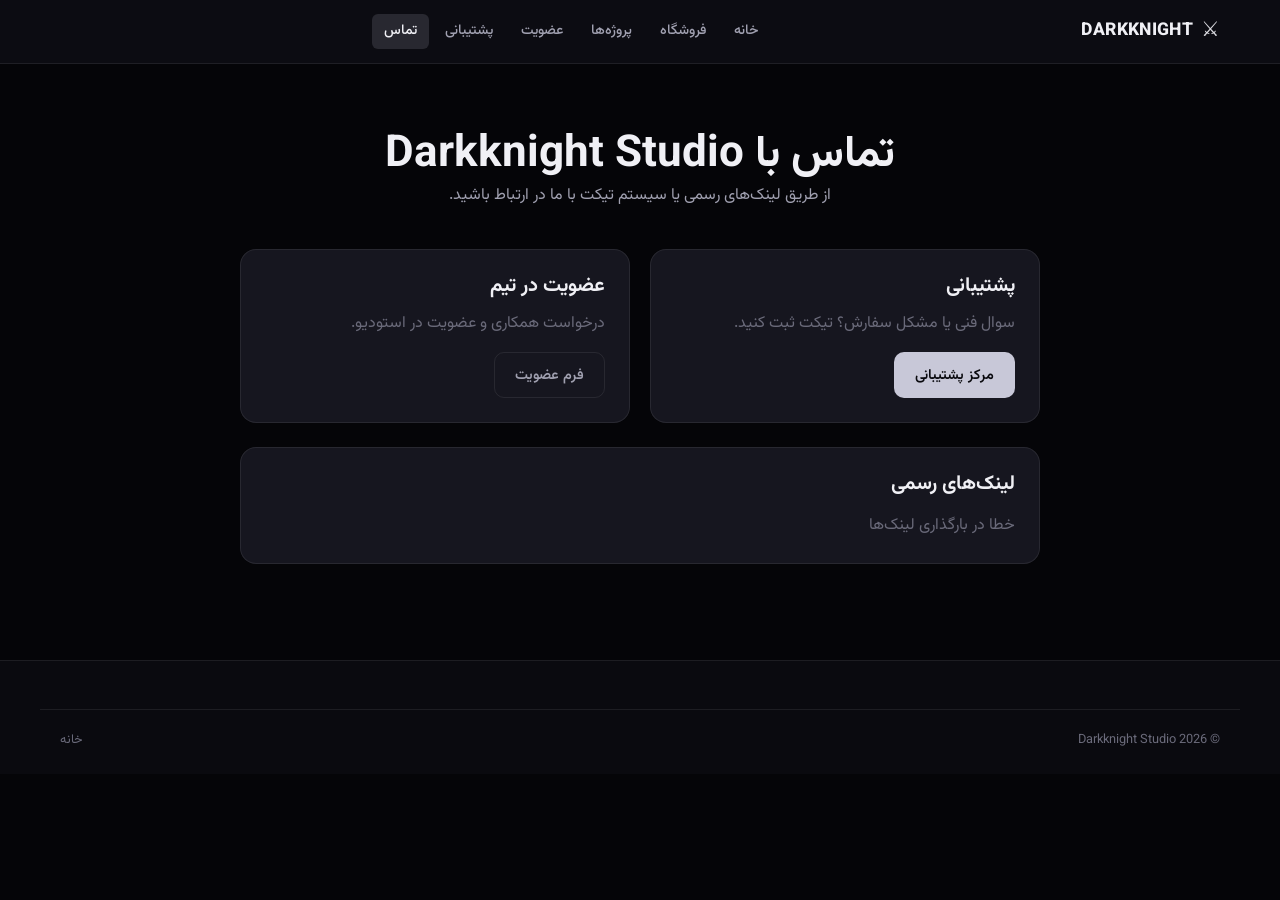
<file: darkknight/contact.html>
<!DOCTYPE html>
<html lang="fa" dir="rtl">
<head>
  <meta charset="UTF-8">
  <meta name="viewport" content="width=device-width, initial-scale=1.0">
  <title>تماس با ما | Darkknight Studio دارک‌نایت استودیو</title>
  <meta name="description" content="راه‌های ارتباط با Darkknight Studio — دارک‌نایت استودیو.">
  <meta name="theme-color" content="#050508">
  <link href="https://fonts.googleapis.com/css2?family=Vazirmatn:wght@400;500;600;700;800&display=swap" rel="stylesheet">
  <link rel="stylesheet" href="css/themes.css">
  <link rel="stylesheet" href="css/main.css">
  <link rel="stylesheet" href="css/responsive.css">
</head>
<body>
  <header class="header">
    <div class="container header-inner">
      <a href="index.html" class="logo"><span class="logo-icon">⚔</span><span class="logo-text">DARKKNIGHT</span></a>
      <nav class="nav" id="nav">
        <a href="index.html" class="nav-link">خانه</a>
        <a href="shop.html" class="nav-link">فروشگاه</a>
        <a href="projects.html" class="nav-link">پروژه‌ها</a>
        <a href="membership.html" class="nav-link">عضویت</a>
        <a href="support.html" class="nav-link">پشتیبانی</a>
        <a href="contact.html" class="nav-link active">تماس</a>
      </nav>
      <div class="header-actions">
        <button class="menu-toggle" id="menu-toggle" aria-label="منو"><span></span><span></span><span></span></button>
      </div>
    </div>
  </header>

  <main class="container section">
    <div class="section-header">
      <h1>تماس با Darkknight Studio</h1>
      <p>از طریق لینک‌های رسمی یا سیستم تیکت با ما در ارتباط باشید.</p>
    </div>
    <div class="grid grid-2" style="max-width:800px;margin:0 auto">
      <div class="card">
        <h3 style="margin-bottom:.75rem">پشتیبانی</h3>
        <p class="text-muted" style="margin-bottom:1rem">سوال فنی یا مشکل سفارش؟ تیکت ثبت کنید.</p>
        <a href="support.html" class="btn btn-primary">مرکز پشتیبانی</a>
      </div>
      <div class="card">
        <h3 style="margin-bottom:.75rem">عضویت در تیم</h3>
        <p class="text-muted" style="margin-bottom:1rem">درخواست همکاری و عضویت در استودیو.</p>
        <a href="membership.html" class="btn btn-ghost">فرم عضویت</a>
      </div>
    </div>
    <div class="card" style="max-width:800px;margin:1.5rem auto 0">
      <h3 style="margin-bottom:1rem">لینک‌های رسمی</h3>
      <div id="contact-links" class="grid grid-2">
        <div class="loading-state"><div class="spinner"></div></div>
      </div>
    </div>
  </main>

  <footer class="footer">
    <div class="container footer-bottom">
      <span>© <span id="year"></span> Darkknight Studio</span>
      <a href="index.html">خانه</a>
    </div>
  </footer>

  <script>
  (function () {
    var URL = "https://exaryvtjayuwgyqnioem.supabase.co";
    var KEY = "eyJhbGciOiJIUzI1NiIsInR5cCI6IkpXVCJ9.eyJpc3MiOiJzdXBhYmFzZSIsInJlZiI6ImV4YXJ5dnRqYXl1d2d5cW5pb2VtIiwicm9sZSI6ImFub24iLCJpYXQiOjE3ODk1NzgxMjUsImV4cCI6MjEwNTE1NDEyNX0.qMKyG9gwUTeNbfXhzbSbTEJMEh4Dy-5M3gZ9vXpmsKs";

    function esc(s) {
      if (s == null) return "";
      return String(s).replace(/&/g, "&amp;").replace(/</g, "&lt;").replace(/>/g, "&gt;").replace(/"/g, "&quot;");
    }

    var y = document.getElementById("year");
    if (y) y.textContent = new Date().getFullYear();

    var toggle = document.getElementById("menu-toggle");
    var nav = document.getElementById("nav");
    if (toggle && nav) {
      toggle.onclick = function () {
        nav.classList.toggle("open");
        toggle.classList.toggle("open");
      };
    }

    var el = document.getElementById("contact-links");
    fetch(URL + "/rest/v1/official_links?select=title,url,icon&is_visible=eq.true&order=display_order", {
      headers: { "apikey": KEY, "Authorization": "Bearer " + KEY }
    })
      .then(function (r) {
        if (!r.ok) throw new Error(r.status);
        return r.json();
      })
      .then(function (data) {
        if (!data || !data.length) {
          el.innerHTML = '<p class="text-muted">لینکی ثبت نشده است — از پنل مدیریت اضافه کنید</p>';
          return;
        }
        el.innerHTML = data.map(function (l) {
          var href = esc(l.url);
          // ensure protocol for relative-looking urls
          if (href && !/^https?:\/\//i.test(href) && !/^\/\//.test(href)) {
            href = "https://" + href.replace(/^Https?:\/\//i, "");
          }
          return '<a href="' + href + '" target="_blank" rel="noopener" class="btn btn-ghost" style="justify-content:flex-start">' +
            '<span>' + (l.icon || "🔗") + '</span> ' + esc(l.title) +
            "</a>";
        }).join("");
      })
      .catch(function () {
        el.innerHTML = '<p class="text-muted">خطا در بارگذاری لینک‌ها</p>';
      });
  })();
  </script>
</body>
</html>
</file>
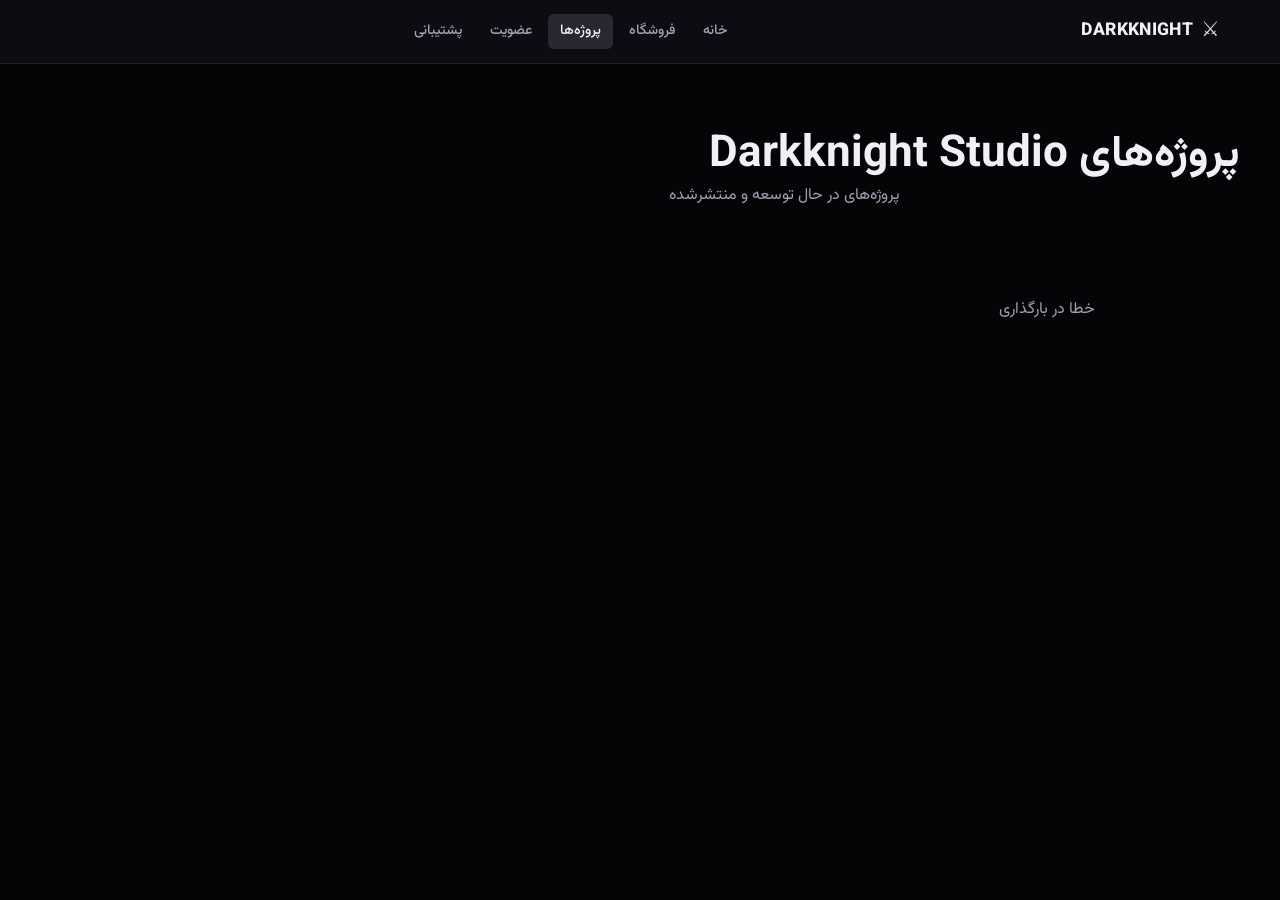
<file: darkknight/projects.html>
<!DOCTYPE html>
<html lang="fa" dir="rtl">
<head>
  <meta charset="UTF-8">
  <meta name="viewport" content="width=device-width, initial-scale=1.0">
  <title>پروژه‌ها | Darkknight Studio</title>
  <meta name="theme-color" content="#050508">
  <link href="https://fonts.googleapis.com/css2?family=Vazirmatn:wght@400;500;600;700;800&display=swap" rel="stylesheet">
  <link rel="stylesheet" href="css/themes.css">
  <link rel="stylesheet" href="css/main.css">
  <link rel="stylesheet" href="css/responsive.css">
</head>
<body>
  <header class="header">
    <div class="container header-inner">
      <a href="index.html" class="logo"><span class="logo-icon">⚔</span><span class="logo-text">DARKKNIGHT</span></a>
      <nav class="nav" id="nav">
        <a href="index.html" class="nav-link">خانه</a>
        <a href="shop.html" class="nav-link">فروشگاه</a>
        <a href="projects.html" class="nav-link active">پروژه‌ها</a>
        <a href="membership.html" class="nav-link">عضویت</a>
        <a href="support.html" class="nav-link">پشتیبانی</a>
      </nav>
      <div class="header-actions">
        <button class="menu-toggle" id="menu-toggle" aria-label="منو"><span></span><span></span><span></span></button>
      </div>
    </div>
  </header>
  <main class="container section">
    <div class="section-header" style="text-align:right">
      <h1>پروژه‌های Darkknight Studio</h1>
      <p>پروژه‌های در حال توسعه و منتشرشده</p>
    </div>
    <div class="grid grid-3" id="projects-grid">
      <div class="loading-state"><div class="spinner"></div><p>در حال بارگذاری…</p></div>
    </div>
  </main>
  <script>
  (function(){
    var URL="https://exaryvtjayuwgyqnioem.supabase.co";
    var KEY="eyJhbGciOiJIUzI1NiIsInR5cCI6IkpXVCJ9.eyJpc3MiOiJzdXBhYmFzZSIsInJlZiI6ImV4YXJ5dnRqYXl1d2d5cW5pb2VtIiwicm9sZSI6ImFub24iLCJpYXQiOjE3ODk1NzgxMjUsImV4cCI6MjEwNTE1NDEyNX0.qMKyG9gwUTeNbfXhzbSbTEJMEh4Dy-5M3gZ9vXpmsKs";
    function esc(s){if(s==null)return"";return String(s).replace(/&/g,"&amp;").replace(/</g,"&lt;").replace(/>/g,"&gt;");}
    var toggle=document.getElementById("menu-toggle"), nav=document.getElementById("nav");
    if(toggle&&nav) toggle.onclick=function(){nav.classList.toggle("open");toggle.classList.toggle("open");};
    var grid=document.getElementById("projects-grid");
    fetch(URL+"/rest/v1/projects?select=id,title,description,logo_url,banner_url,status,version&status=neq.ARCHIVED&order=display_order",{
      headers:{"apikey":KEY,"Authorization":"Bearer "+KEY}
    }).then(function(r){if(!r.ok)throw new Error(r.status);return r.json();})
    .then(function(data){
      if(!data||!data.length){grid.innerHTML='<div class="empty-state"><div class="empty-state-icon">⚔</div><p>پروژه‌ای ثبت نشده</p></div>';return;}
      var st={ONLINE:"آنلاین",OFFLINE:"آفلاین",IN_DEVELOPMENT:"در حال توسعه"};
      grid.innerHTML=data.map(function(p){
        var img=(p.banner_url||p.logo_url)?'<img class="project-card-img" src="'+esc(p.banner_url||p.logo_url)+'" loading="lazy">':'<div class="project-card-img" style="display:flex;align-items:center;justify-content:center;font-size:2rem;opacity:.4">⚔</div>';
        return '<a href="project.html?id='+p.id+'" class="card project-card">'+img+'<div class="project-card-body"><div style="display:flex;justify-content:space-between;gap:.5rem"><h3 class="card-title">'+esc(p.title)+'</h3><span class="badge">'+(st[p.status]||p.status)+'</span></div><p class="text-muted" style="font-size:.85rem">'+esc((p.description||"").slice(0,140))+'</p></div></a>';
      }).join("");
    }).catch(function(){
      grid.innerHTML='<div class="empty-state"><p>خطا در بارگذاری</p></div>';
    });
  })();
  </script>
</body>
</html>
</file>
<file: darkknight/css/themes.css>
/* =====================================================
   DARKKNIGHT STUDIO — Theme tokens
   Dark professional theme by default
   ===================================================== */

:root {
  /* Core palette — Darkknight */
  --bg-deep: #050508;
  --bg-primary: #0a0a0f;
  --bg-secondary: #12121a;
  --bg-elevated: #1a1a24;
  --bg-card: rgba(26, 26, 36, 0.85);
  --bg-glass: rgba(18, 18, 26, 0.65);

  --border: rgba(255, 255, 255, 0.08);
  --border-strong: rgba(255, 255, 255, 0.14);
  --border-glow: rgba(180, 180, 200, 0.25);

  --text-primary: #f0f0f5;
  --text-secondary: #a0a0b0;
  --text-muted: #6a6a7a;
  --text-inverse: #0a0a0f;

  --accent: #c8c8d8;
  --accent-hover: #e0e0ec;
  --accent-dim: rgba(200, 200, 216, 0.15);
  --accent-glow: rgba(200, 200, 216, 0.35);

  --success: #3ecf8e;
  --warning: #f5a623;
  --danger: #ef4444;
  --info: #60a5fa;

  --radius-sm: 6px;
  --radius: 10px;
  --radius-lg: 16px;
  --radius-xl: 24px;

  --shadow-sm: 0 2px 8px rgba(0, 0, 0, 0.3);
  --shadow: 0 8px 32px rgba(0, 0, 0, 0.4);
  --shadow-glow: 0 0 40px rgba(200, 200, 216, 0.08);

  --font-sans: 'Vazirmatn', 'Inter', system-ui, -apple-system, sans-serif;
  --font-mono: 'JetBrains Mono', 'Fira Code', ui-monospace, monospace;

  --header-h: 64px;
  --container: 1200px;
  --transition: 0.2s ease;

  color-scheme: dark;
}

/* Optional light variant (future) */
[data-theme="light"] {
  --bg-deep: #f5f5f8;
  --bg-primary: #ffffff;
  --bg-secondary: #f0f0f4;
  --bg-elevated: #e8e8ee;
  --bg-card: rgba(255, 255, 255, 0.9);
  --bg-glass: rgba(255, 255, 255, 0.7);
  --border: rgba(0, 0, 0, 0.08);
  --border-strong: rgba(0, 0, 0, 0.14);
  --text-primary: #12121a;
  --text-secondary: #4a4a5a;
  --text-muted: #7a7a8a;
  --text-inverse: #f0f0f5;
  --accent: #2a2a3a;
  --accent-hover: #1a1a24;
  --accent-dim: rgba(42, 42, 58, 0.1);
  color-scheme: light;
}
</file>
<file: darkknight/css/main.css>
/* =====================================================
   DARKKNIGHT STUDIO — Main styles
   ===================================================== */

*, *::before, *::after { box-sizing: border-box; margin: 0; padding: 0; }

html {
  scroll-behavior: smooth;
  -webkit-text-size-adjust: 100%;
}

body {
  font-family: var(--font-sans);
  background: var(--bg-deep);
  color: var(--text-primary);
  line-height: 1.6;
  min-height: 100vh;
  overflow-x: hidden;
}

img { max-width: 100%; height: auto; display: block; }
a { color: inherit; text-decoration: none; }
button { font-family: inherit; cursor: pointer; border: none; background: none; color: inherit; }
ul, ol { list-style: none; }
input, textarea, select {
  font-family: inherit;
  font-size: 1rem;
  color: var(--text-primary);
  background: var(--bg-secondary);
  border: 1px solid var(--border);
  border-radius: var(--radius);
  padding: 0.65rem 0.9rem;
  width: 100%;
  transition: border-color var(--transition), box-shadow var(--transition);
}
input:focus, textarea:focus, select:focus {
  outline: none;
  border-color: var(--accent);
  box-shadow: 0 0 0 3px var(--accent-dim);
}

.container {
  width: 100%;
  max-width: var(--container);
  margin: 0 auto;
  padding: 0 1.25rem;
}

/* ---------- Typography ---------- */
h1, h2, h3, h4, h5, h6 {
  font-weight: 700;
  line-height: 1.25;
  color: var(--text-primary);
}
h1 { font-size: clamp(1.75rem, 4vw, 2.75rem); }
h2 { font-size: clamp(1.4rem, 3vw, 2rem); }
h3 { font-size: 1.25rem; }
p { color: var(--text-secondary); }
.text-muted { color: var(--text-muted); }
.text-center { text-align: center; }

/* ---------- Buttons ---------- */
.btn {
  display: inline-flex;
  align-items: center;
  justify-content: center;
  gap: 0.4rem;
  padding: 0.65rem 1.25rem;
  border-radius: var(--radius);
  font-weight: 600;
  font-size: 0.9rem;
  transition: background var(--transition), color var(--transition), box-shadow var(--transition), transform 0.15s;
  border: 1px solid transparent;
  white-space: nowrap;
}
.btn:active { transform: scale(0.98); }
.btn-sm { padding: 0.4rem 0.8rem; font-size: 0.8rem; }
.btn-lg { padding: 0.85rem 1.6rem; font-size: 1rem; }
.btn-primary {
  background: var(--accent);
  color: var(--text-inverse);
}
.btn-primary:hover { background: var(--accent-hover); box-shadow: var(--shadow-glow); }
.btn-ghost {
  background: transparent;
  border-color: var(--border);
  color: var(--text-secondary);
}
.btn-ghost:hover { border-color: var(--border-strong); color: var(--text-primary); background: var(--accent-dim); }
.btn-danger { background: var(--danger); color: #fff; }
.btn-success { background: var(--success); color: #0a0a0f; }
.btn:disabled, .btn.is-loading { opacity: 0.6; pointer-events: none; }

/* ---------- Cards ---------- */
.card {
  background: var(--bg-card);
  border: 1px solid var(--border);
  border-radius: var(--radius-lg);
  padding: 1.5rem;
  backdrop-filter: blur(12px);
  transition: border-color var(--transition), box-shadow var(--transition);
}
.card:hover { border-color: var(--border-strong); box-shadow: var(--shadow); }
.card-title { margin-bottom: 0.5rem; }
.card-meta { font-size: 0.8rem; color: var(--text-muted); }

/* ---------- Header ---------- */
.header {
  position: sticky;
  top: 0;
  z-index: 100;
  height: var(--header-h);
  background: var(--bg-glass);
  backdrop-filter: blur(16px);
  border-bottom: 1px solid var(--border);
  transition: box-shadow var(--transition);
}
.header.scrolled { box-shadow: var(--shadow-sm); }
.header-inner {
  display: flex;
  align-items: center;
  justify-content: space-between;
  height: 100%;
  gap: 1rem;
}
.logo {
  display: flex;
  align-items: center;
  gap: 0.5rem;
  font-weight: 800;
  font-size: 1.1rem;
  letter-spacing: 0.02em;
}
.logo-icon { font-size: 1.3rem; opacity: 0.9; }
.nav {
  display: flex;
  align-items: center;
  gap: 0.25rem;
}
.nav-link {
  padding: 0.4rem 0.75rem;
  border-radius: var(--radius-sm);
  font-size: 0.875rem;
  font-weight: 500;
  color: var(--text-secondary);
  transition: color var(--transition), background var(--transition);
}
.nav-link:hover, .nav-link.active {
  color: var(--text-primary);
  background: var(--accent-dim);
}
.header-actions, .header-auth {
  display: flex;
  align-items: center;
  gap: 0.5rem;
}
.header-user {
  display: flex;
  align-items: center;
  gap: 0.4rem;
  padding: 0.25rem 0.5rem;
  border-radius: var(--radius);
}
.header-user-avatar {
  width: 28px; height: 28px;
  border-radius: 50%;
  background: var(--accent-dim);
  display: flex; align-items: center; justify-content: center;
  font-size: 0.75rem; font-weight: 700;
}
.header-user-name { font-size: 0.85rem; max-width: 100px; overflow: hidden; text-overflow: ellipsis; white-space: nowrap; }

.menu-toggle {
  display: none;
  flex-direction: column;
  gap: 5px;
  padding: 6px;
}
.menu-toggle span {
  display: block;
  width: 22px; height: 2px;
  background: var(--text-primary);
  border-radius: 1px;
  transition: transform 0.2s, opacity 0.2s;
}
.menu-toggle.open span:nth-child(1) { transform: translateY(7px) rotate(45deg); }
.menu-toggle.open span:nth-child(2) { opacity: 0; }
.menu-toggle.open span:nth-child(3) { transform: translateY(-7px) rotate(-45deg); }

/* ---------- Hero ---------- */
.hero {
  position: relative;
  padding: 5rem 0 4rem;
  overflow: hidden;
  text-align: center;
}
.hero-bg {
  position: absolute; inset: 0;
  pointer-events: none;
}
.hero-grid {
  position: absolute; inset: 0;
  background-image:
    linear-gradient(rgba(255,255,255,0.03) 1px, transparent 1px),
    linear-gradient(90deg, rgba(255,255,255,0.03) 1px, transparent 1px);
  background-size: 48px 48px;
  mask-image: radial-gradient(ellipse at center, black 20%, transparent 70%);
}
.hero-glow {
  position: absolute;
  top: 10%; left: 50%; transform: translateX(-50%);
  width: 600px; height: 400px;
  background: radial-gradient(ellipse, var(--accent-glow) 0%, transparent 70%);
  opacity: 0.25;
  filter: blur(60px);
}
.hero-content { position: relative; z-index: 1; }
.hero-badge {
  display: inline-block;
  padding: 0.35rem 0.9rem;
  border-radius: 999px;
  border: 1px solid var(--border);
  background: var(--bg-elevated);
  font-size: 0.8rem;
  color: var(--text-secondary);
  margin-bottom: 1.25rem;
}
.hero h1 { margin-bottom: 1rem; }
.hero-lead {
  max-width: 560px;
  margin: 0 auto 2rem;
  font-size: 1.1rem;
}
.hero-actions {
  display: flex;
  flex-wrap: wrap;
  gap: 0.75rem;
  justify-content: center;
}

/* ---------- Sections ---------- */
.section {
  padding: 4rem 0;
}
.section-header {
  text-align: center;
  margin-bottom: 2.5rem;
}
.section-header h2 { margin-bottom: 0.5rem; }
.section-header p { max-width: 520px; margin: 0 auto; }

/* ---------- Grid ---------- */
.grid {
  display: grid;
  gap: 1.25rem;
}
.grid-2 { grid-template-columns: repeat(2, 1fr); }
.grid-3 { grid-template-columns: repeat(3, 1fr); }
.grid-4 { grid-template-columns: repeat(4, 1fr); }

/* ---------- Product / Project cards ---------- */
.product-card, .project-card {
  display: flex;
  flex-direction: column;
  overflow: hidden;
  padding: 0;
}
.product-card-img, .project-card-img {
  aspect-ratio: 16/10;
  background: var(--bg-secondary);
  object-fit: cover;
  width: 100%;
}
.product-card-body, .project-card-body {
  padding: 1.15rem;
  flex: 1;
  display: flex;
  flex-direction: column;
}
.product-price {
  margin-top: auto;
  padding-top: 0.75rem;
  display: flex;
  align-items: center;
  gap: 0.5rem;
  font-weight: 700;
}
.price-old {
  text-decoration: line-through;
  color: var(--text-muted);
  font-weight: 500;
  font-size: 0.85rem;
}
.badge {
  display: inline-block;
  padding: 0.15rem 0.5rem;
  border-radius: 999px;
  font-size: 0.7rem;
  font-weight: 600;
  background: var(--accent-dim);
  color: var(--accent);
}
.badge-success { background: rgba(62,207,142,0.15); color: var(--success); }
.badge-danger { background: rgba(239,68,68,0.15); color: var(--danger); }
.badge-warning { background: rgba(245,166,35,0.15); color: var(--warning); }

/* ---------- Empty / Loading / Error ---------- */
.empty-state, .loading-state, .error-state {
  text-align: center;
  padding: 3rem 1rem;
  color: var(--text-muted);
}
.empty-state-icon, .loading-state-icon {
  font-size: 2.5rem;
  margin-bottom: 0.75rem;
  opacity: 0.5;
}
.spinner {
  width: 28px; height: 28px;
  border: 2px solid var(--border);
  border-top-color: var(--accent);
  border-radius: 50%;
  animation: spin 0.7s linear infinite;
  margin: 0 auto 0.75rem;
}
@keyframes spin { to { transform: rotate(360deg); } }

/* ---------- Footer ---------- */
.footer {
  border-top: 1px solid var(--border);
  padding: 3rem 0 1.5rem;
  margin-top: 2rem;
  background: var(--bg-primary);
}
.footer-grid {
  display: grid;
  grid-template-columns: 2fr 1fr 1fr 1fr;
  gap: 2rem;
  margin-bottom: 2rem;
}
.footer-brand p { margin-top: 0.75rem; font-size: 0.9rem; }
.footer-col h4 {
  font-size: 0.85rem;
  text-transform: uppercase;
  letter-spacing: 0.05em;
  color: var(--text-muted);
  margin-bottom: 0.75rem;
}
.footer-col a {
  display: block;
  padding: 0.25rem 0;
  font-size: 0.9rem;
  color: var(--text-secondary);
}
.footer-col a:hover { color: var(--text-primary); }
.footer-bottom {
  display: flex;
  justify-content: space-between;
  align-items: center;
  padding-top: 1.25rem;
  border-top: 1px solid var(--border);
  font-size: 0.8rem;
  color: var(--text-muted);
}
.social-links {
  display: flex;
  gap: 0.75rem;
}
.social-links a {
  width: 36px; height: 36px;
  display: flex; align-items: center; justify-content: center;
  border-radius: var(--radius);
  border: 1px solid var(--border);
  color: var(--text-secondary);
  transition: border-color var(--transition), color var(--transition);
}
.social-links a:hover { border-color: var(--accent); color: var(--text-primary); }

/* ---------- Toast ---------- */
#dk-toast-container {
  position: fixed;
  bottom: 1.5rem;
  left: 50%;
  transform: translateX(-50%);
  z-index: 9999;
  display: flex;
  flex-direction: column;
  gap: 0.5rem;
  pointer-events: none;
}
.dk-toast {
  padding: 0.75rem 1.25rem;
  border-radius: var(--radius);
  background: var(--bg-elevated);
  border: 1px solid var(--border);
  box-shadow: var(--shadow);
  font-size: 0.9rem;
  opacity: 0;
  transform: translateY(12px);
  transition: opacity 0.25s, transform 0.25s;
  pointer-events: auto;
}
.dk-toast.show { opacity: 1; transform: translateY(0); }
.dk-toast--success { border-color: var(--success); }
.dk-toast--error { border-color: var(--danger); }
.dk-toast--info { border-color: var(--info); }

/* ---------- Modal ---------- */
.dk-modal-overlay {
  position: fixed; inset: 0;
  background: rgba(0,0,0,0.65);
  display: flex; align-items: center; justify-content: center;
  z-index: 10000;
  padding: 1rem;
}
.dk-modal {
  background: var(--bg-elevated);
  border: 1px solid var(--border);
  border-radius: var(--radius-lg);
  padding: 1.5rem;
  max-width: 400px;
  width: 100%;
  box-shadow: var(--shadow);
}
.dk-modal-title { margin-bottom: 0.75rem; }
.dk-modal-body { margin-bottom: 1.25rem; color: var(--text-secondary); }
.dk-modal-actions { display: flex; gap: 0.5rem; justify-content: flex-end; }

/* ---------- Forms ---------- */
.form-group { margin-bottom: 1rem; }
.form-group label {
  display: block;
  margin-bottom: 0.35rem;
  font-size: 0.875rem;
  font-weight: 500;
  color: var(--text-secondary);
}
.form-hint { font-size: 0.8rem; color: var(--text-muted); margin-top: 0.25rem; }
.form-error { font-size: 0.85rem; color: var(--danger); margin-top: 0.5rem; }

/* ---------- Stats strip ---------- */
.stats-strip {
  display: grid;
  grid-template-columns: repeat(4, 1fr);
  gap: 1rem;
}
.stat-item {
  text-align: center;
  padding: 1.25rem;
  background: var(--bg-card);
  border: 1px solid var(--border);
  border-radius: var(--radius-lg);
}
.stat-value {
  font-size: 1.75rem;
  font-weight: 800;
  margin-bottom: 0.25rem;
}
.stat-label { font-size: 0.85rem; color: var(--text-muted); }

/* ---------- SEO keyword block (visually hidden but crawlable) ---------- */
.seo-keywords {
  position: absolute;
  width: 1px; height: 1px;
  padding: 0; margin: -1px;
  overflow: hidden;
  clip: rect(0,0,0,0);
  white-space: nowrap;
  border: 0;
}
</file>
<file: darkknight/css/responsive.css>
/* =====================================================
   DARKKNIGHT STUDIO — Responsive
   Mobile-first adjustments
   ===================================================== */

@media (max-width: 1024px) {
  .grid-4 { grid-template-columns: repeat(2, 1fr); }
  .footer-grid { grid-template-columns: 1fr 1fr; }
  .stats-strip { grid-template-columns: repeat(2, 1fr); }
}

@media (max-width: 768px) {
  .nav {
    position: fixed;
    top: var(--header-h);
    left: 0; right: 0;
    background: var(--bg-primary);
    border-bottom: 1px solid var(--border);
    flex-direction: column;
    padding: 1rem;
    gap: 0.25rem;
    transform: translateY(-120%);
    opacity: 0;
    pointer-events: none;
    transition: transform 0.25s, opacity 0.25s;
    z-index: 99;
  }
  .nav.open {
    transform: translateY(0);
    opacity: 1;
    pointer-events: auto;
  }
  .nav-link { width: 100%; padding: 0.75rem 1rem; }
  .menu-toggle { display: flex; }
  .header-auth .btn-sm { display: none; }
  .grid-2, .grid-3, .grid-4 { grid-template-columns: 1fr; }
  .footer-grid { grid-template-columns: 1fr; gap: 1.5rem; }
  .footer-bottom { flex-direction: column; gap: 0.75rem; text-align: center; }
  .hero { padding: 3rem 0 2.5rem; }
  .section { padding: 2.5rem 0; }
  .stats-strip { grid-template-columns: 1fr 1fr; }
}

@media (max-width: 480px) {
  .hero-actions { flex-direction: column; align-items: stretch; }
  .stats-strip { grid-template-columns: 1fr; }
  .btn-lg { width: 100%; }
}

/* Print */
@media print {
  .header, .footer, .menu-toggle { display: none; }
  body { background: #fff; color: #000; }
}
</file>
